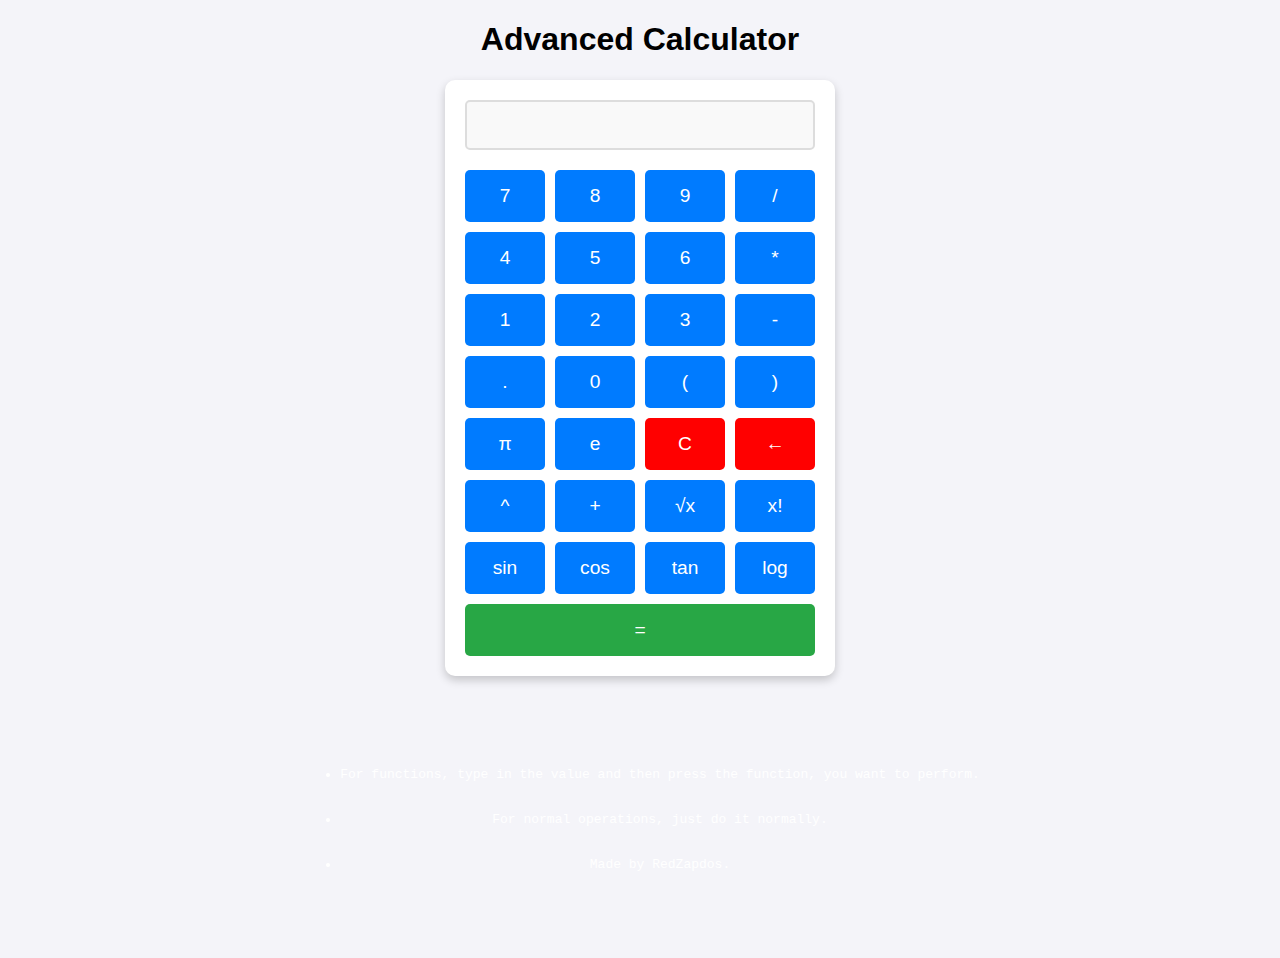
<file: AdvancedCalculator/index.html>
<!DOCTYPE html>
<html lang="en">
<head>
    <meta charset="UTF-8">
    <meta name="viewport" content="width=device-width, initial-scale=1.0">
    <title>Advanced Calculator</title>
    <link rel="stylesheet" href="styles.css">
</head>
<body>
    <header>
        <h1>Advanced Calculator</h1>
    </header>
    <div class="calculator">
        <input type="text" id="display" class="display" disabled>
        <div class="buttons">
            <button onclick="append('7')">7</button>
            <button onclick="append('8')">8</button>
            <button onclick="append('9')">9</button>
            <button onclick="operate('/')">/</button>
            <button onclick="append('4')">4</button>
            <button onclick="append('5')">5</button>
            <button onclick="append('6')">6</button>
            <button onclick="operate('*')">*</button>
            <button onclick="append('1')">1</button>
            <button onclick="append('2')">2</button>
            <button onclick="append('3')">3</button>
            <button onclick="operate('-')">-</button>
            <button onclick="append('.')">.</button>
            <button onclick="append('0')">0</button>
            <button onclick="append('(')">(</button>
            <button onclick="append(')')">)</button>
            <button onclick="constant('Math.PI')">π</button>
            <button onclick="constant('Math.E')">e</button>
            <button class= "backClear" onclick="clearDisplay()">C</button>
            <button class="backClear" onclick="deleteLast()">←</button>
            <button onclick="operate('^')">^</button>
            <button onclick="operate('+')">+</button>
            <button onclick="operate('root')">√x</button>
            <button onclick="operate('factorial')">x!</button>
            <button onclick="operate('sin')">sin</button>
            <button onclick="operate('cos')">cos</button>
            <button onclick="operate('tan')">tan</button>
            <button onclick="operate('log')">log</button>
            <button class="equals" onclick="calculate()">=</button>
        </div>
    </div>
    <footer class="footNote">
        <pre>
            <ul>
                <li>For functions, type in the value and then press the function, you want to perform.</li>
                <li>For normal operations, just do it normally.</li>
                <li>Made by RedZapdos.</li>
            </ul>
        </pre>
    </footer>
    <script src="advancedCalculator.js"></script>
</body>
</html>
</file>
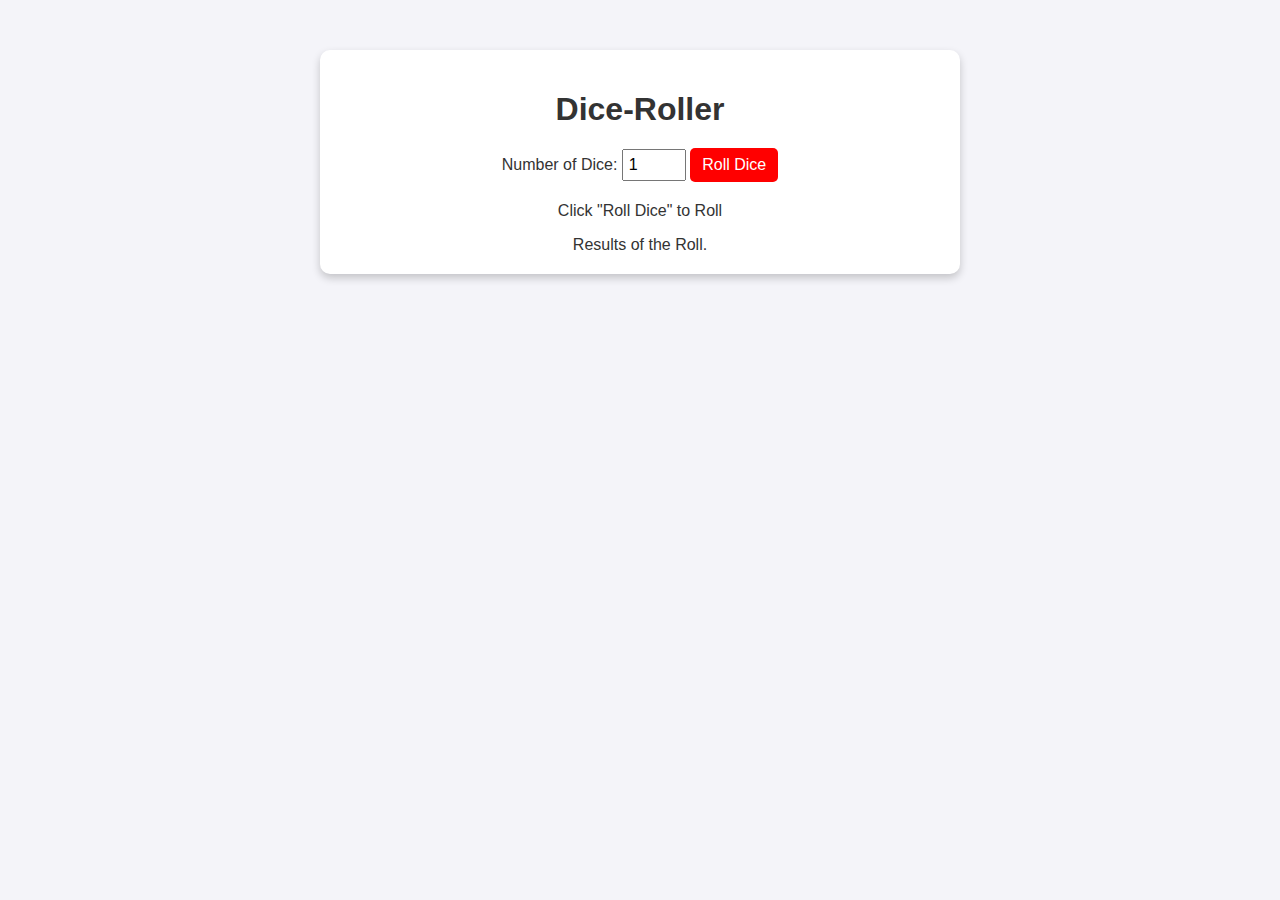
<file: DiceRoller/index.html>
<!DOCTYPE html>
<html lang="en">
<head>
    <meta charset="UTF-8">
    <meta name="viewport" content="width=device-width, initial-scale=1.0">
    <title>Dice-Roller</title>
    <link rel="stylesheet" href="style.css">
</head>
<body>
    <div class="container">
        <h1>Dice-Roller</h1>
        <div class="controls">
            <label for="dice-number">Number of Dice:</label>
            <input type="number" id="dice-number" min="1" max="1000" value="1">
            <button id="roll-btn">Roll Dice</button>
        </div>
        <div id="dice-display">
            <p>Click "Roll Dice" to Roll</p>
            <div id="dice">Results of the Roll.</div>
        </div>
    </div>
    <script src="diceRoller.js"></script>
</body>
</html>
</file>
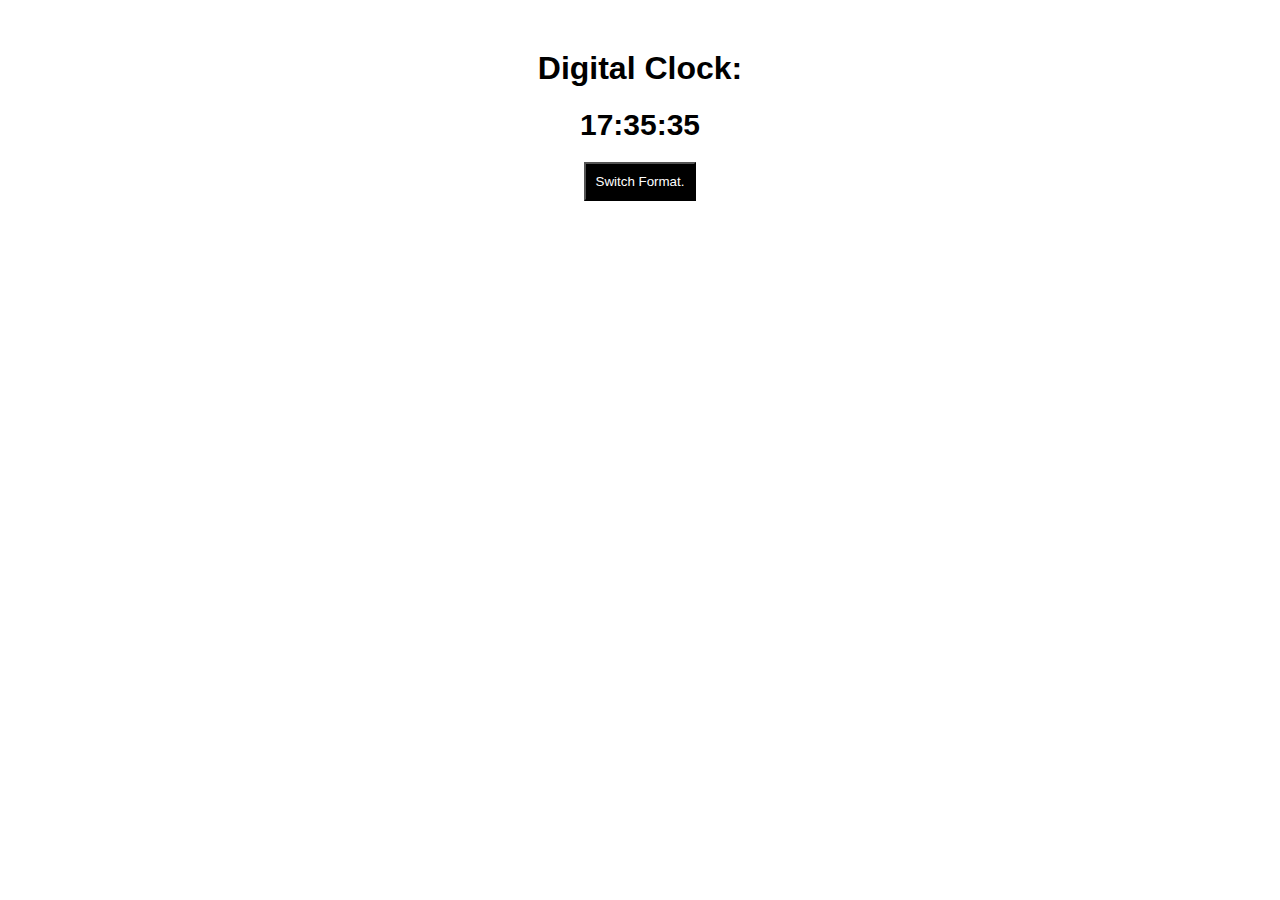
<file: DigitalClock/index.html>
<!DOCTYPE html>
<html lang = "en">

<head>
    <meta charset = "UTF-8">
    <meta name = "viewport" content = "width = device-width, initial-scale = 1.0">
    <title>Digital Clock.</title>
    <link rel = "stylesheet" href = "style.css">
</head>

<body>
    <h1>Digital Clock:</h1>
    <div id = "clock"></div>
    <button onclick = "changeFormat()">Switch Format.</button>
    <script src = "script.js"></script>
</body>
</html>
</file>
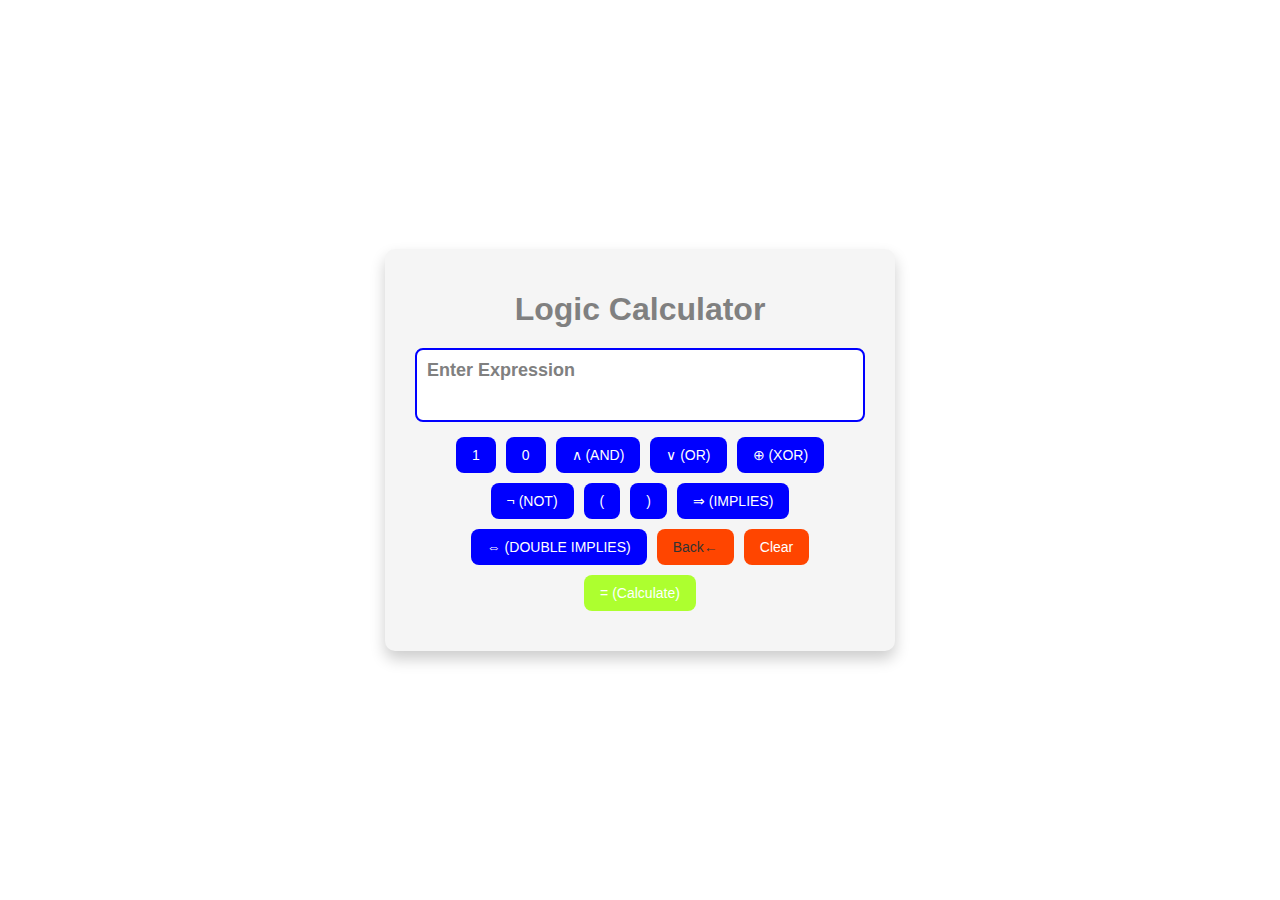
<file: DiscreteMathCalculator/index.html>
<!DOCTYPE html>
<html lang="en">
<head>
    <meta charset="UTF-8">
    <meta name="viewport" content="width=device-width, initial-scale=1.0">
    <title>Logic Calculator</title>
    <link rel="stylesheet" href="style.css">
</head>
<body>
    <div class="container">
        <h1>Logic Calculator</h1>
        <div class="inputSection">
            <div id="display" class="display">Enter Expression</div>
            <div class="buttons">
                <button onclick="appendToExpression('1')">1</button>
                <button onclick="appendToExpression('0')">0</button>
                <button onclick="appendToExpression('∧')">∧ (AND)</button>
                <button onclick="appendToExpression('∨')">∨ (OR)</button>
                <button onclick="appendToExpression('⊕')">⊕ (XOR)</button>
                <button onclick="appendToExpression('¬')">¬ (NOT)</button>
                <button onclick="appendToExpression('(')">(</button>
                <button onclick="appendToExpression(')')">)</button>
                <button onclick="appendToExpression('=>')">⇒ (IMPLIES)</button>
                <button onclick="appendToExpression('<=>')">⇔ (DOUBLE IMPLIES)</button>
                <button onclick="removeLastCharacter()" class="back">Back←</button>
                <button onclick="clearExpression()" class="clear">Clear</button>
                <button onclick="calculateExpression()" class="calculate">= (Calculate)</button>
            </div>
        </div>
        <div id="result" class="result"></div>
    </div>

    <script src="script.js"></script>
</body>
</html>
</file>
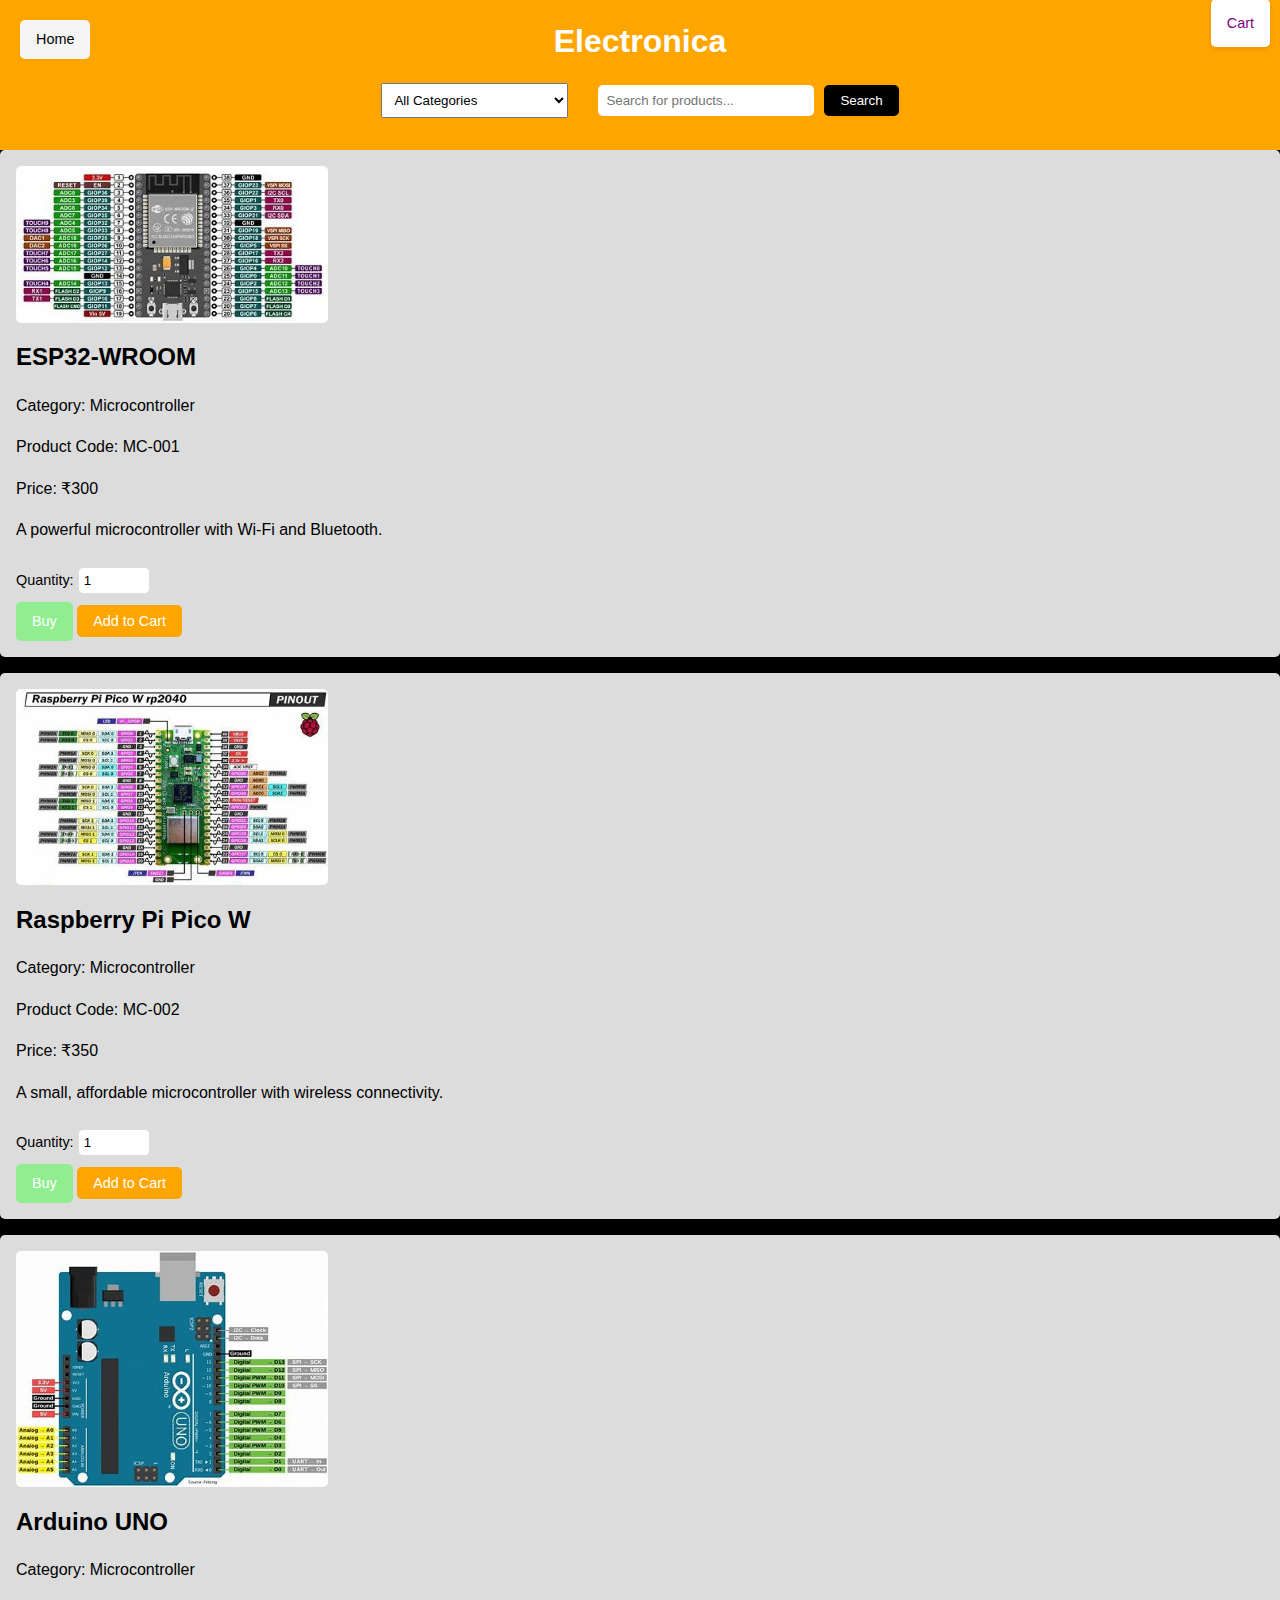
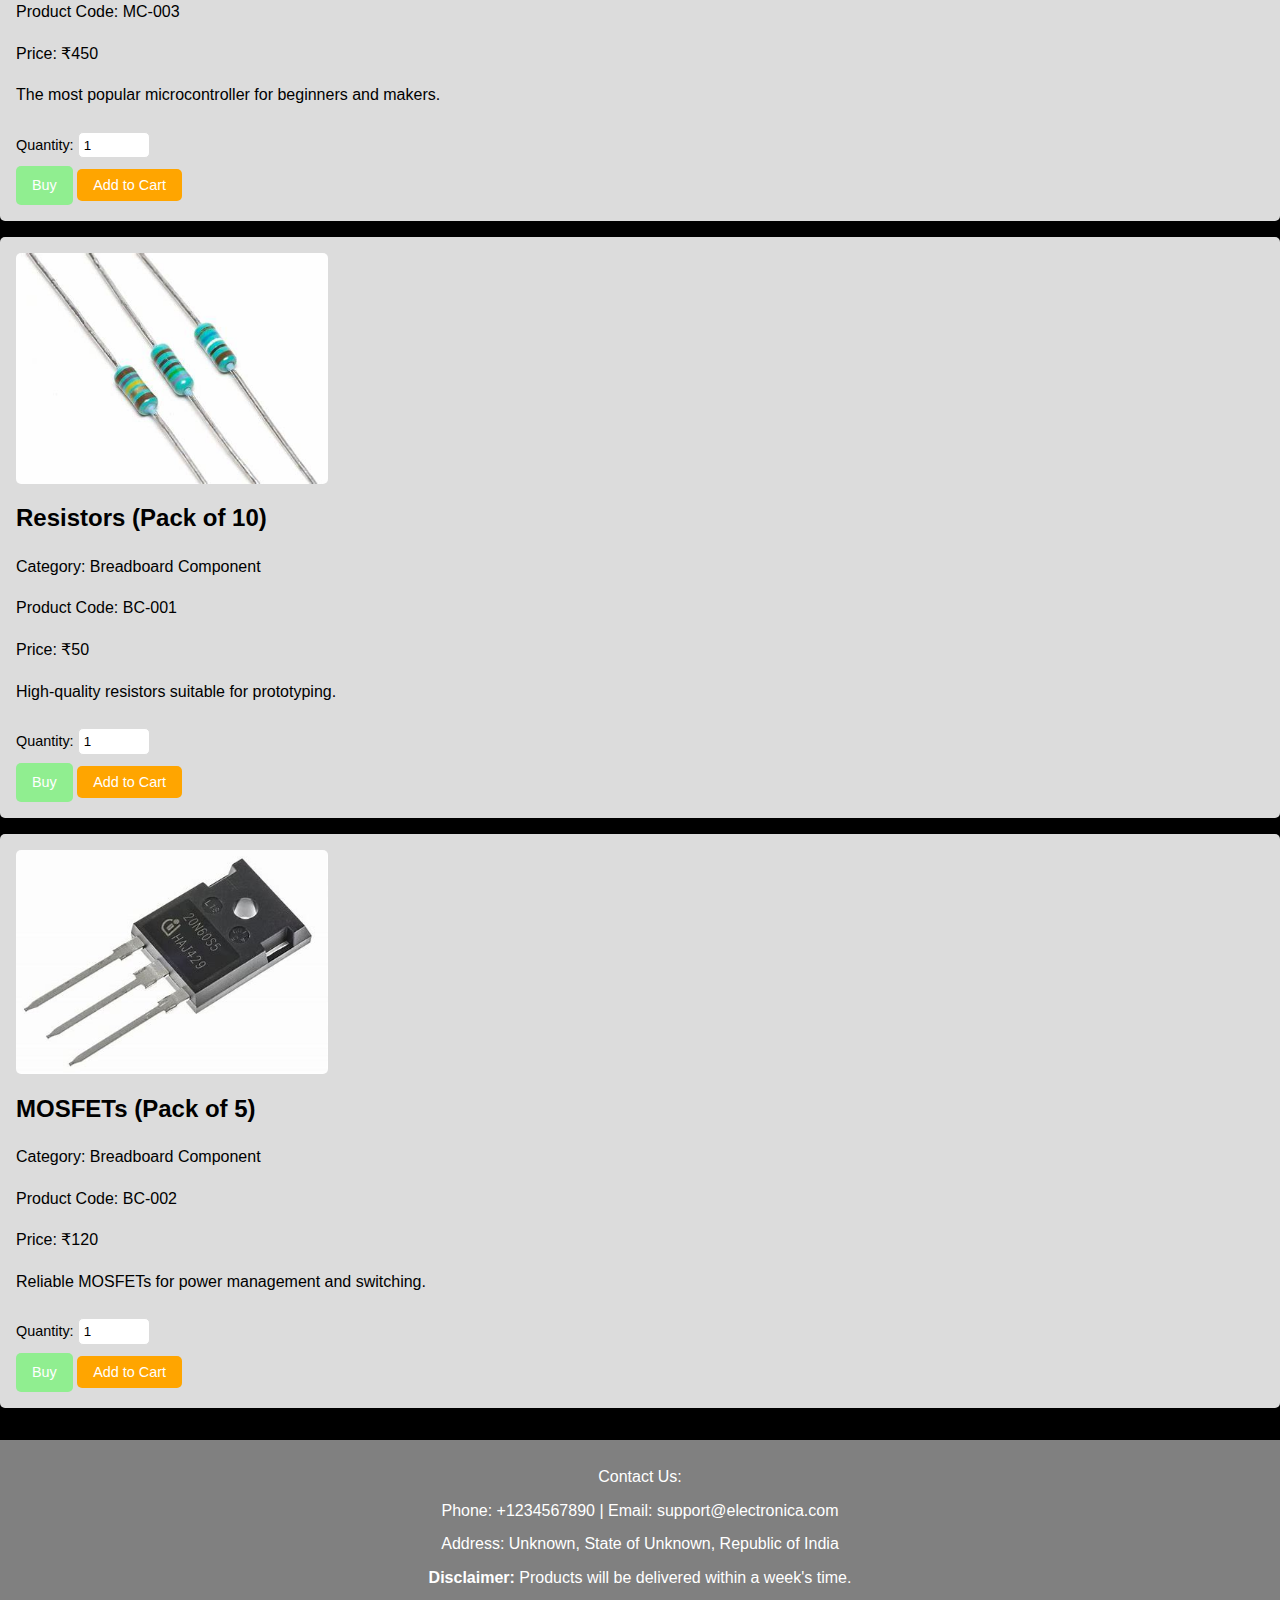
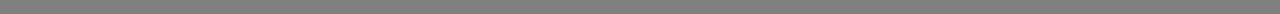
<file: Electronica/index.html>
<!DOCTYPE html>
<html lang="en">
<head>
  <meta charset="UTF-8">
  <meta name="viewport" content="width=device-width, initial-scale=1.0">
  <title>Electronica</title>
  <link rel="stylesheet" href="styles.css">
</head>

<body>
  <header>
    <div class="headerLeft">
      <a href="index.html" class="home">Home</a>
    </div>

    <h1>Electronica</h1>

    <div class="headerRight">
      <a href="cart.html" class="cart">Cart</a>
    </div>

    <div class="searchContainer">
      <select class="categoryDropdown">
        <option value="all">All Categories</option>
        <option value="microcontrollers">Microcontrollers</option>
        <option value="breadboardComponents">Breadboard Components</option>
      </select>
      <input type="text" placeholder="Search for products..." class="searchBar">
      <button class="search">Search</button>
    </div>
  </header>

  <main>
    <section class="productList">
      <div class="productCards">
        <img src="images/esp32.jpg" alt="ESP32-WROOM">
        <h2>ESP32-WROOM</h2>
        <p>Category: Microcontroller</p>
        <p>Product Code: MC-001</p>
        <p>Price: ₹300</p>
        <p>A powerful microcontroller with Wi-Fi and Bluetooth.</p>
        <label for="quantityESP32">Quantity:</label>
        <input type="number" id="quantityESP32" name="quantity" min="1" value="1">
        <div class="productButtons">
          <a href="checkout.html" class="buy">Buy</a>
          <button class="AddToCart">Add to Cart</button>
        </div>
      </div>

      <div class="productCards">
        <img src="images/raspberryPico.jpg" alt="Raspberry Pi Pico W">
        <h2>Raspberry Pi Pico W</h2>
        <p>Category: Microcontroller</p>
        <p>Product Code: MC-002</p>
        <p>Price: ₹350</p>
        <p>A small, affordable microcontroller with wireless connectivity.</p>
        <label for="quantityRaspberryPico">Quantity:</label>
        <input type="number" id="quantityRaspberryPico" name="quantity" min="1" value="1">
        <div class="product-buttons">
          <a href="checkout.html" class="buy">Buy</a>
          <button class="AddToCart">Add to Cart</button>
        </div>
      </div>

      <div class="productCards">
        <img src="images/arduinoUNO.jpg" alt="Arduino UNO">
        <h2>Arduino UNO</h2>
        <p>Category: Microcontroller</p>
        <p>Product Code: MC-003</p>
        <p>Price: ₹450</p>
        <p>The most popular microcontroller for beginners and makers.</p>
        <label for="quantityArdunioUNO">Quantity:</label>
        <input type="number" id="quantityArdunioUNO" name="quantity" min="1" value="1">
        <div class="productButtons">
          <a href="checkout.html" class="buy">Buy</a>
          <button class="AddToCart">Add to Cart</button>
        </div>
      </div>

      <div class="productCards">
        <img src="images/resistors.jpg" alt="Resistors (Pack of 10)">
        <h2>Resistors (Pack of 10)</h2>
        <p>Category: Breadboard Component</p>
        <p>Product Code: BC-001</p>
        <p>Price: ₹50</p>
        <p>High-quality resistors suitable for prototyping.</p>
        <label for="quantityResistors">Quantity:</label>
        <input type="number" id="quantityResistors" name="quantity" min="1" value="1">
        <div class="productButtons">
          <a href="checkout.html" class="buy">Buy</a>
          <button class="AddToCart">Add to Cart</button>
        </div>
      </div>

      <div class="productCards">
        <img src="images/mosfet.jpg" alt="MOSFETs (Pack of 5)">
        <h2>MOSFETs (Pack of 5)</h2>
        <p>Category: Breadboard Component</p>
        <p>Product Code: BC-002</p>
        <p>Price: ₹120</p>
        <p>Reliable MOSFETs for power management and switching.</p>
        <label for="quantity-mosfet">Quantity:</label>
        <input type="number" id="quantityMosfet" name="quantity" min="1" value="1">
        <div class="product-buttons">
          <a href="checkout.html" class="buy">Buy</a>
          <button class="AddToCart">Add to Cart</button>
        </div>
      </div>
    </section>
  </main>

  <footer>
    <p>Contact Us:</p>
    <p>Phone: +1234567890 | Email: support@electronica.com</p>
    <p>Address: Unknown, State of Unknown, Republic of India</p>
    <p><strong>Disclaimer:</strong> Products will be delivered within a week's time.</p>
  </footer>
</body>
</html>
</file>
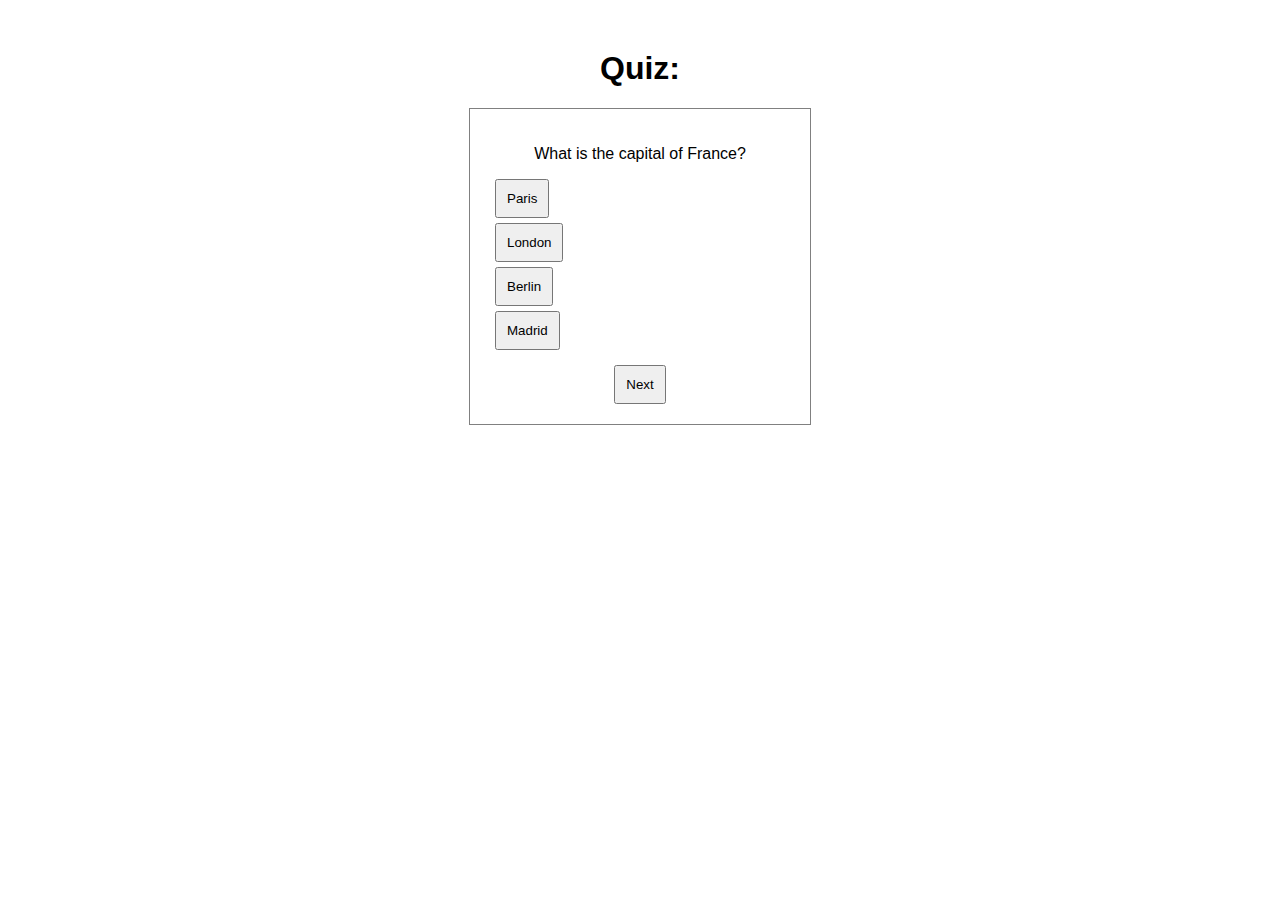
<file: QuizWebsite/index.html>
<!DOCTYPE html>
<html lang = "en">

<head>
    <meta charset = "UTF-8">
    <meta name = "viewport" content = "width = device-width, initial-scale = 1.0">
    <title>Quiz Website.</title>
    <link rel = "stylesheet" href = "style.css">
</head>

<body>
    <h1>Quiz:</h1>
    <div id = "quiz">
        <p id = "question"></p>
        <div id = "options"></div>
        <button onclick = "nextQuestion()">Next</button>
    </div>

    <p id = "result"></p>
    <script src = "script.js"></script>
</body>
</html>
</file>
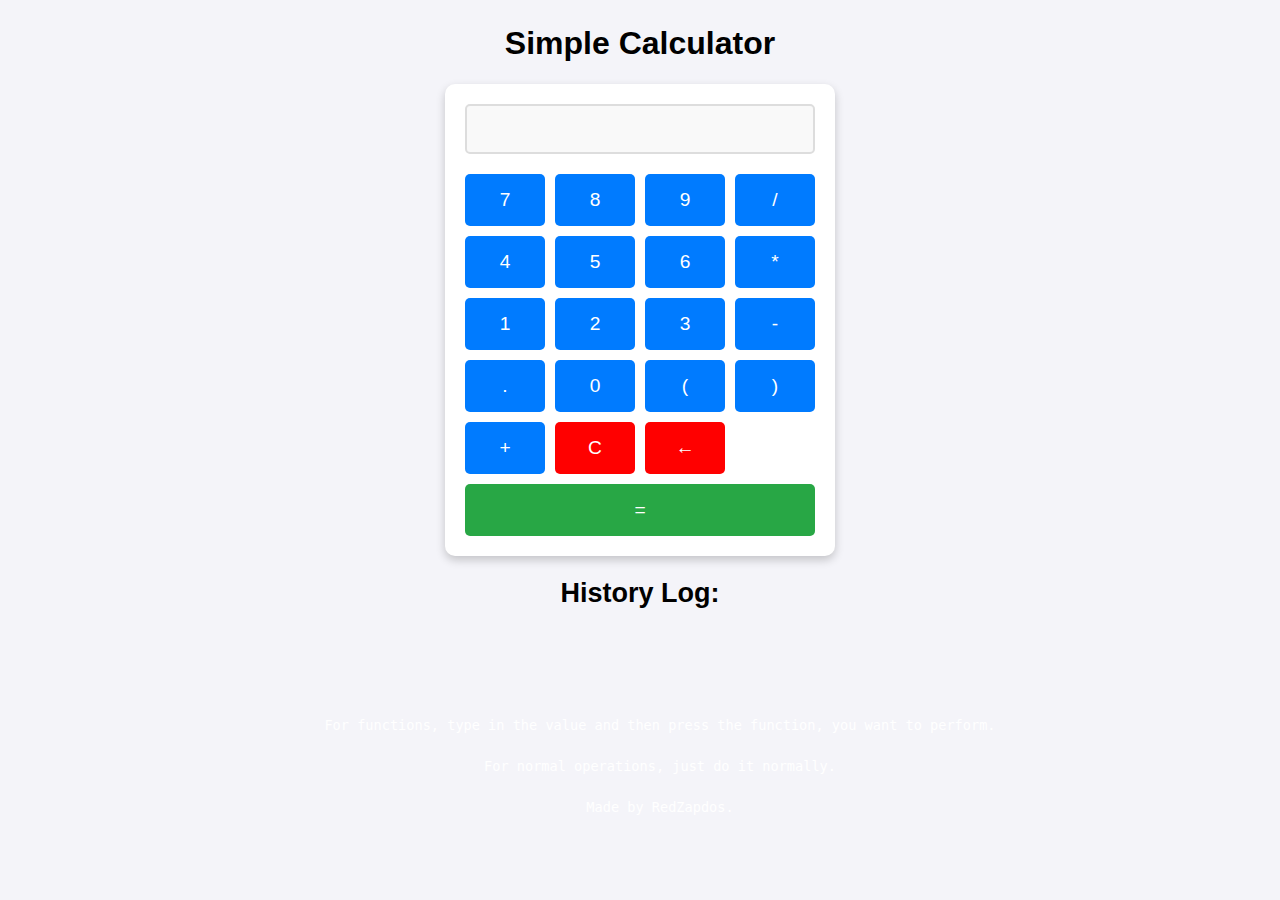
<file: SimpleCalculator/index.html>
<!DOCTYPE html>
<html lang="en">
<head>
    <meta charset="UTF-8">
    <meta name="viewport" content="width=device-width, initial-scale=1.0">
    <title>Simple Calculator</title>
    <link rel="stylesheet" href="style.css">
</head>
<body>
    <header>
        <h1>Simple Calculator</h1>
    </header>
    <div class="calculator">
        <input type="text" id="display" class="display" disabled>
        <div class="buttons">
            <button onclick="append('7')">7</button>
            <button onclick="append('8')">8</button>
            <button onclick="append('9')">9</button>
            <button onclick="operate('/')">/</button>
            <button onclick="append('4')">4</button>
            <button onclick="append('5')">5</button>
            <button onclick="append('6')">6</button>
            <button onclick="operate('*')">*</button>
            <button onclick="append('1')">1</button>
            <button onclick="append('2')">2</button>
            <button onclick="append('3')">3</button>
            <button onclick="operate('-')">-</button>
            <button onclick="append('.')">.</button>
            <button onclick="append('0')">0</button>
            <button onclick="append('(')">(</button>
            <button onclick="append(')')">)</button>
            <button onclick="operate('+')">+</button>
            <button class= "backClear" onclick="clearDisplay()">C</button>
            <button class="backClear" onclick="deleteLast()">←</button>
            <button class="equals" onclick="calculate()">=</button>
        </div>
    
</div>
<div class="history">
    <h2>History Log:</h2>
</div>
    <footer class="footNote">
        <pre>
            <ul>
                <li>For functions, type in the value and then press the function, you want to perform.</li>
                <li>For normal operations, just do it normally.</li>
                <li>Made by RedZapdos.</li>
            </ul>
        </pre>
    </footer>
    <script src="script.js"></script>
</body>
</html>
</file>
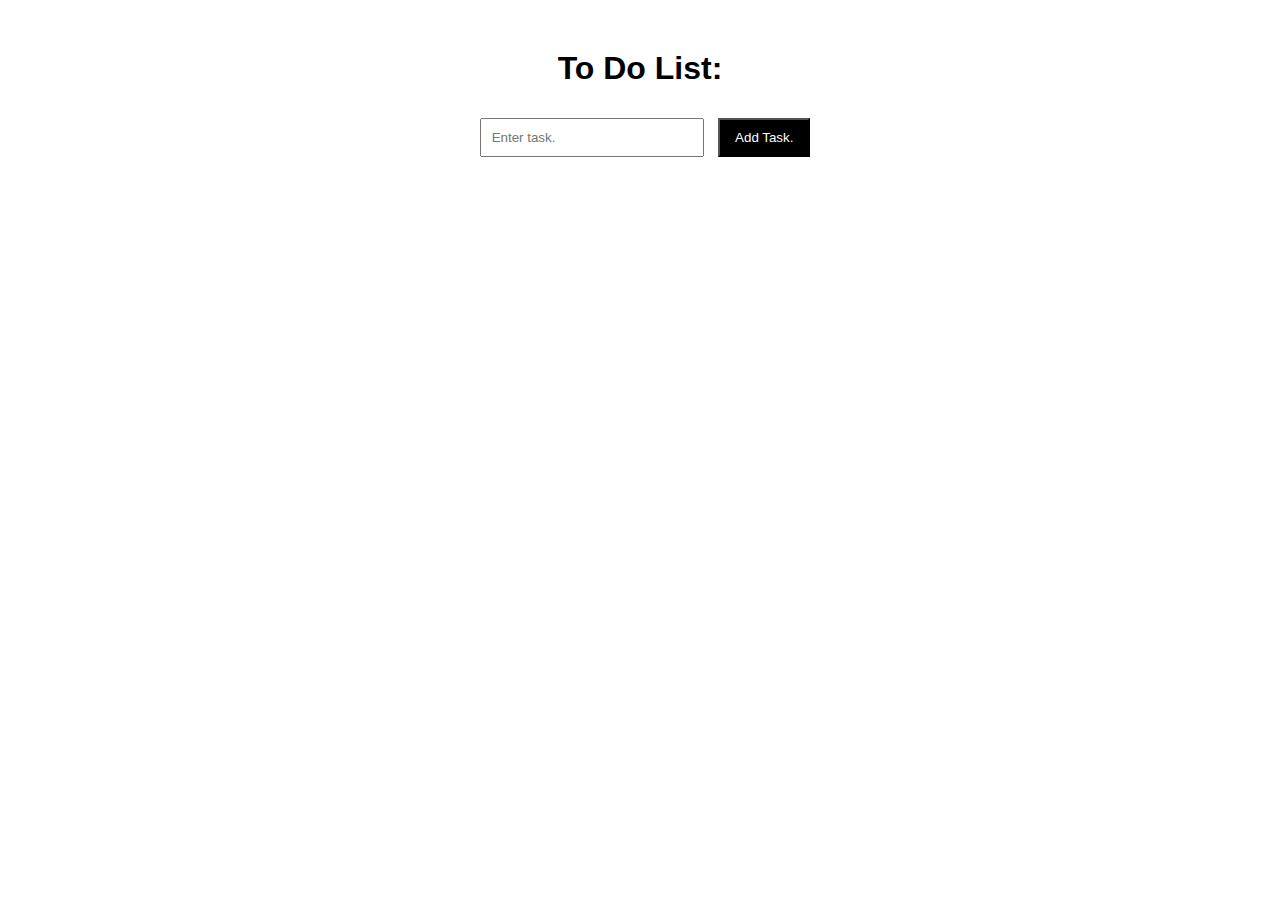
<file: ToDo/index.html>
<!DOCTYPE html>
<html lang = "en">

<head>
    <meta charset = "UTF-8">
    <meta name="viewport" content="width = device-width, initial-scale = 1.0">
    <title>ToDoList:</title>
    <link rel = "stylesheet" href = "styles.css">
</head>

<body>
    <h1>To Do List:</h1>
    <input type = "text" id = "taskInput" placeholder = "Enter task." required>
    <button onclick = "addTask()">Add Task.</button>
    <ul id = "taskList"></ul>
    <script src = "script.js"></script>
</body>
</html>
</file>
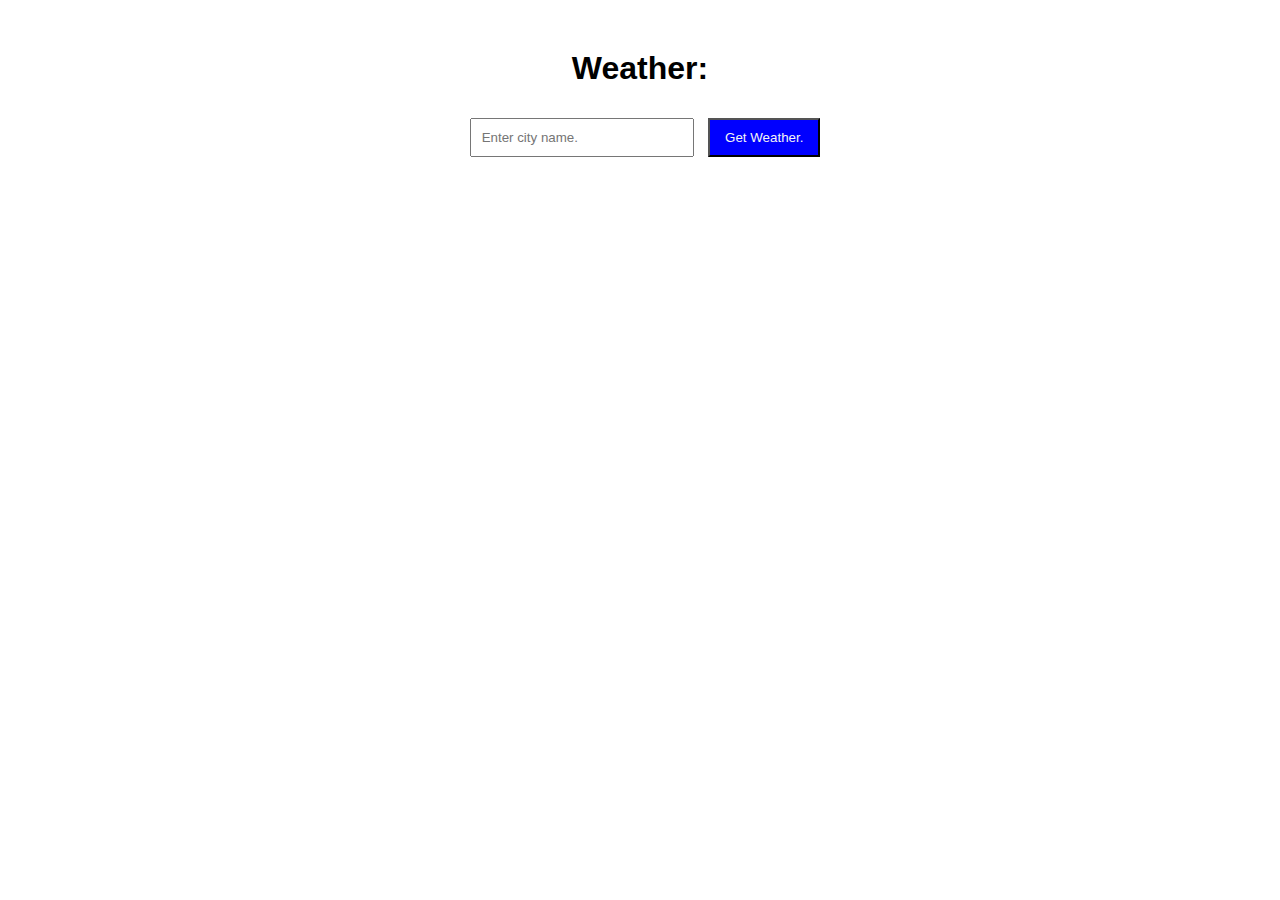
<file: WeatherWebsite/index.html>
<!DOCTYPE html>
<html lang = "en">
    
<head>
    <meta charset = "UTF-8">
    <meta name = "viewport" content = "width = device-width, initial-scale = 1.0">
    <title>Weather Website.</title>
    <link rel = "stylesheet" href = "style.css">
</head>

<body>
    <h1>Weather:</h1>
    <input type = "text" id = "cityInput" placeholder = "Enter city name.">
    <button onclick = "getWeather()">Get Weather.</button>
    <div id = "weather"></div>
    <script src = "script.js"></script>
</body>
</html>
</file>
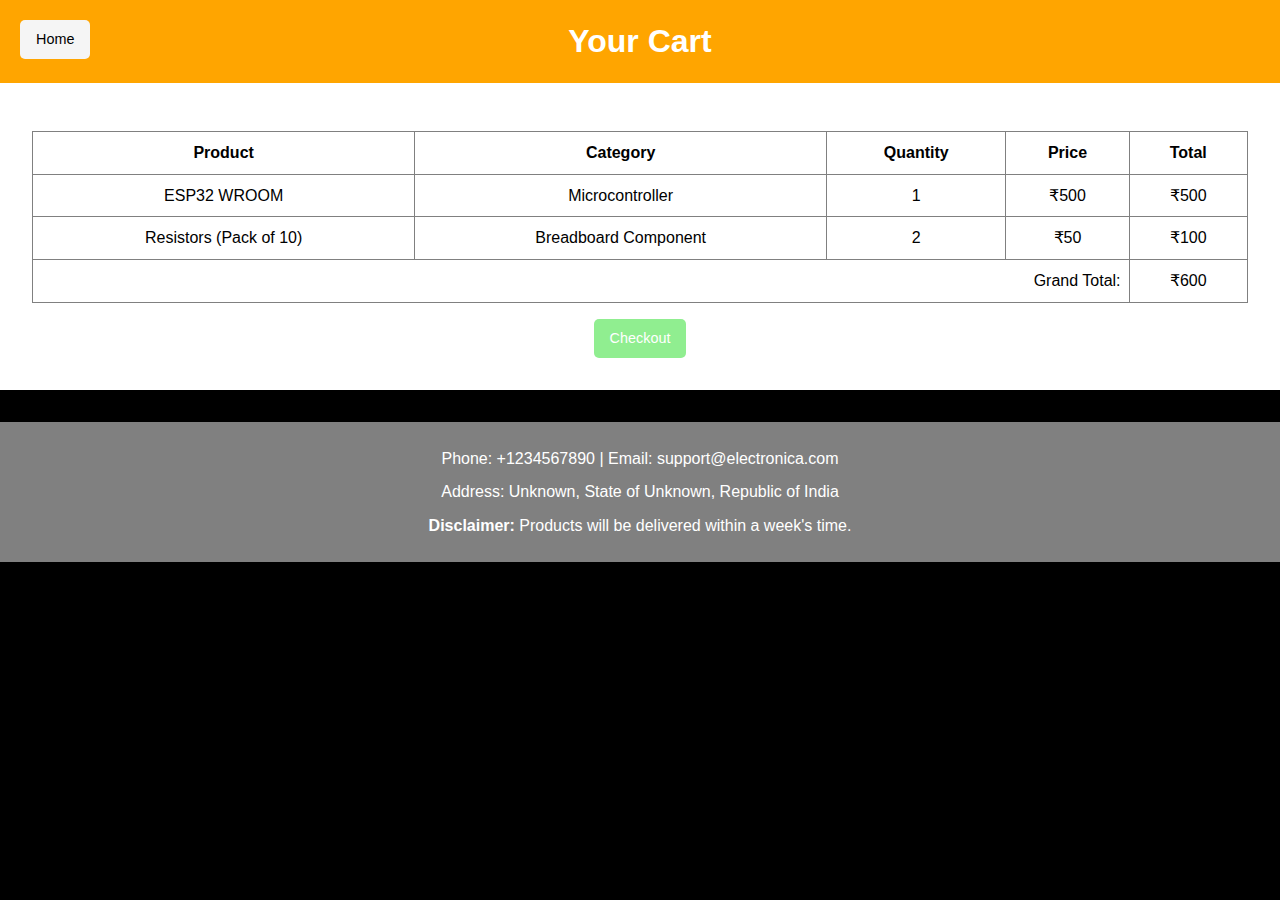
<file: Electronica/cart.html>
<!DOCTYPE html>
<html lang="en">
<head>
  <meta charset="UTF-8">
  <meta name="viewport" content="width=device-width, initial-scale=1.0">
  <title>Cart: Electronica</title>
  <link rel="stylesheet" href="styles.css">
</head>
<body>
  <header>
    <div class="headerLeft">
      <a href="index.html" class="home">Home</a>
    </div>
    <h1>Your Cart</h1>
  </header>

  <div class="cartContainer">
    <table>
      <thead>
        <tr>
          <th>Product</th>
          <th>Category</th>
          <th>Quantity</th>
          <th>Price</th>
          <th>Total</th>
        </tr>
      </thead>

      <tbody>
        <tr>
          <td>ESP32 WROOM</td>
          <td>Microcontroller</td>
          <td>1</td>
          <td>₹500</td>
          <td>₹500</td>
        </tr>
        
        <tr>
          <td>Resistors (Pack of 10)</td>
          <td>Breadboard Component</td>
          <td>2</td>
          <td>₹50</td>
          <td>₹100</td>
        </tr>
      </tbody>

      <tfoot>
        <tr>
          <td colspan="4" style="text-align: right;">Grand Total:</td>
          <td>₹600</td>
        </tr>
      </tfoot>
    </table>

    <div class="checkout-buttons">
      <a href="checkout.html" class="buy">Checkout</a>
    </div>
  </div>

  <footer>
    <p>Phone: +1234567890 | Email: support@electronica.com</p>
    <p>Address: Unknown, State of Unknown, Republic of India</p>
    <p><strong>Disclaimer:</strong> Products will be delivered within a week's time.</p>
  </footer>
  
</body>
</html>
</file>
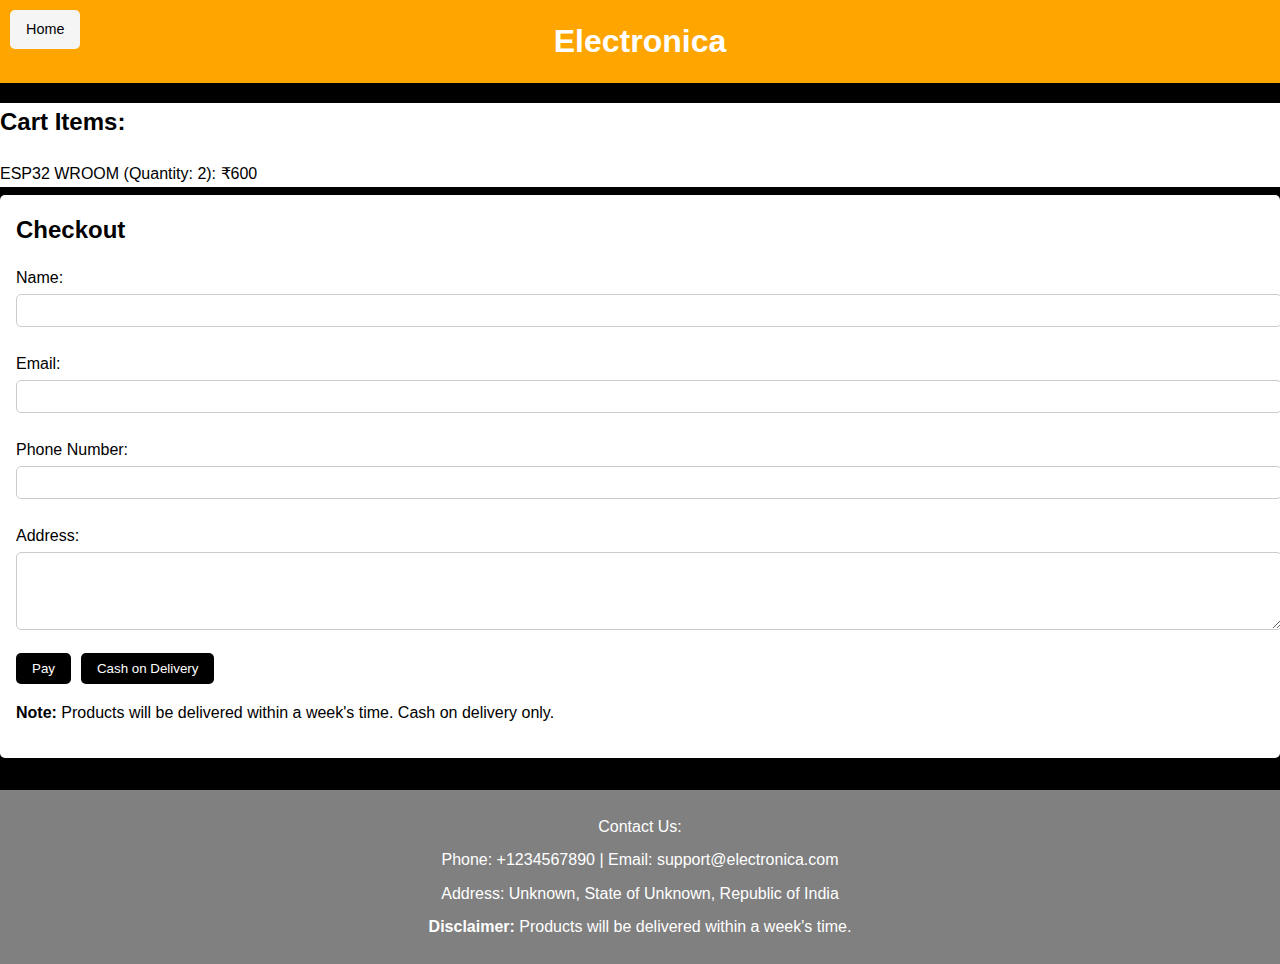
<file: Electronica/checkout.html>
<!DOCTYPE html>
<html lang="en">
<head>
  <meta charset="UTF-8">
  <meta name="viewport" content="width=device-width, initial-scale=1.0">
  <title>Checkout: Electronica</title>
  <link rel="stylesheet" href="styles.css">
</head>

<body>
  <header>
    <h1>Electronica</h1>
    <a href="index.html" class="home">Home</a>
  </header>

  <main>
    <section class="cartList">
      <h2>Cart Items:</h2>
      <ul class="cartItems">
        <li>ESP32 WROOM (Quantity: 2): ₹600</li> 
      </ul>
    </section>

    <form class="buyForm">
      <h2>Checkout</h2>
      <label for="name">Name:</label>
      <input type="text" id="name" name="name" required>
      <label for="email">Email:</label>
      <input type="email" id="email" name="email" required>
      <label for="phone">Phone Number:</label>
      <input type="tel" id="phone" name="phone" required>
      <label for="address">Address:</label>
      <textarea id="address" name="address" rows="4" required></textarea>
      <div class="paymentOptions">
        <button type="submit" class="pay">Pay</button>
        <button type="button" class="cod">Cash on Delivery</button>
      </div>

      <p><strong>Note:</strong> Products will be delivered within a week's time. Cash on delivery only.</p>
      
    </form>
  </main>

  <footer>
    <p>Contact Us:</p>
    <p>Phone: +1234567890 | Email: support@electronica.com</p>
    <p>Address: Unknown, State of Unknown, Republic of India</p>
    <p><strong>Disclaimer:</strong> Products will be delivered within a week's time.</p>
  </footer>

</body>
</html>
</file>
<file: AdvancedCalculator/styles.css>
body{
    font-family: Arial, sans-serif;
    display: flex;
    flex-direction: column;
    justify-content: center;
    align-items: center;
    min-height: 100vh;
    margin: 0;
    background-color: #f4f4f9;
}

.calculator{
    width: 350px;
    background: #fff;
    border-radius: 10px;
    box-shadow: 0 4px 10px rgba(0, 0, 0, 0.2);
    padding: 20px;
    display: flex;
    flex-direction: column;
    gap: 20px;
}

.display{
    width: 100%;
    height: 50px;
    font-size: 1.5rem;
    text-align: right;
    padding: 10px;
    border: 2px solid #ddd;
    border-radius: 5px;
    background: #f9f9f9;
    box-sizing: border-box;
}

.buttons{
    display: grid;
    grid-template-columns: repeat(4, 1fr);
    gap: 10px;
}

button{
    font-size: 1.2rem;
    padding: 15px;
    border: none;
    border-radius: 5px;
    background: #007bff;
    color: white;
    cursor: pointer;
    transition: background 0.2s;
}

button:hover{
    background: #0056b3;
}

button:active{
    transform: scale(0.95);
}

.equals{
    grid-column: span 4;
    background: #28a745;
}

.equals:hover{
    background: #218838;
}

.backClear{
    font-size: 1.2rem;
    padding: 15px;
    border: none;
    border-radius: 5px;
    background: #ff0000;
    color: white;
    cursor: pointer;
    transition: background 0.2s;
}

.backClear:hover{
    background: #b30000;
}

footer{
    margin-top: 20px;
    text-align: center;
    color: #ffffff;
}

footer p{
    font-size: 2rem;
    line-height: 1;
}
</file>
<file: DiceRoller/style.css>
body{
    font-family: Arial, sans-serif;
    background-color: #f4f4f9;
    color: #333;
    text-align: center;
    margin: 0;
    padding: 0;
}

.container{
    max-width: 600px;
    margin: 50px auto;
    padding: 20px;
    background: #ffffff;
    box-shadow: 0 4px 8px rgba(0, 0, 0, 0.2);
    border-radius: 10px;
}

h1{
    font-size: 2rem;
    margin-bottom: 20px;
}

.controls{
    margin-bottom: 20px;
}

#dice-number{
    padding: 5px;
    font-size: 1rem;
    width: 50px;
}

button{
    padding: 8px 12px;
    font-size: 1rem;
    background-color: #ff0000;
    color: #fff;
    border: none;
    border-radius: 5px;
    cursor: pointer;
}

button:hover{
    background-color: #b10404;
}

#dice-display{
    margin-top: 20px;
}

.dice{
    display: inline-block;
    font-size: 2rem;
    margin: 10px;
    padding: 15px;
    background: #007bff;
    color: #fff;
    border-radius: 10px;
    width: 60px;
    height: 60px;
    display: flex;
    justify-content: center;
    align-items: center;
}
</file>
<file: DigitalClock/style.css>
body{
    font-family: Arial, sans-serif;
    text-align: center;
    margin: 50px;
}

#clock{
    font-size: 30px;
    margin: 20px;
    font-weight: bold;
}

button{
    padding: 10px;
    cursor: pointer;
    color: white;
    background-color: black;
}

button:hover{
    background-color: gray;
}
</file>
<file: DiscreteMathCalculator/style.css>
body{
    font-family: Arial, sans-serif;
    background-color: white;
    margin: 0;
    padding: 0;
    display: flex;
    justify-content: center;
    align-items: center;
    height: 100vh;
}

.container{
    background: whitesmoke;
    border-radius: 10px;
    box-shadow: 0 8px 15px rgba(0, 0, 0, 0.2);
    padding: 20px 30px;
    text-align: center;
    width: 450px;
}

h1{
    color: grey;
    margin-bottom: 20px;
}

.inputSection{
    margin: 20px 0;
}

.display{
    border: 2px solid blue;
    padding: 10px;
    font-size: 18px;
    margin-bottom: 15px;
    border-radius: 8px;
    background-color: white;
    text-align: left;
    min-height: 50px;
    color: grey;
    font-weight: bold;
}

.buttons{
    display: flex;
    flex-wrap: wrap;
    gap: 10px;
    justify-content: center;
}

button{
    padding: 10px 16px;
    font-size: 14px;
    color: white;
    background-color: blue;
    border: none;
    border-radius: 8px;
    cursor: pointer;
    transition: background-color 0.3s ease;
}

button:hover{
    background-color: skyblue;
}

button.clear{
    background-color: orangered;
}

button.clear:hover{
    background-color: red;
}

button.calculate{
    background-color: greenyellow;
}

button.calculate:hover{
    background-color: green;
}

button.back{
    background-color: orangered;
    color: #333;
}

button.back:hover{
    background-color: red;
}

.result{
    margin-top: 20px;
    font-size: 20px;
    font-weight: bold;
    color: blue;
}
</file>
<file: Electronica/styles.css>
body{
  font-family: Arial, sans-serif;
  margin: 0;
  padding: 0;
  background-color: black;
  }
  
header{
  background-color: gray;
  color: white;
  padding: 1rem;
  text-align: center;
  position: relative;
}
    
header .home{
  position: absolute;
  top: 10px;
  left: 10px;
  padding: 0.5rem 1rem;
  background-color: whitesmoke;
  color: black;
  text-decoration: none;
  border-radius: 5px;
  font-size: 0.9rem;
}

header .home:hover {
  background-color: grey;
}

.searchContainer{
  margin-top: 10px;
  display: flex;
  justify-content: center;
  gap: 10px;
}

.searchBar{
  padding: 0.5rem;
  width: 70%;
  max-width: 400px;
  border: none;
  border-radius: 5px;
}

.search{
  padding: 0.5rem 1rem;
  background-color: #555;
  color: white;
  border: none;
  border-radius: 5px;
  cursor: pointer;
}

.search:hover{
  background-color: #777;
}

.productList{
  display: flex;
  flex-direction: column;
  gap: 1rem;
}

.productCards{
  background-color: gainsboro;
  padding: 1rem;
  border-radius: 5px;
  box-shadow: 0 2px 5px rgba(0, 0, 0, 0.1);
}

.productCards h2{
  margin: 0 0 0.5rem;
}

.productCards label{
  display: inline-block;
  margin-top: 0.5rem;
  font-size: 0.9rem;
}

.productCards input[type="number"]{
  width: 60px;
  padding: 0.3rem;
  margin: 0.5rem 0;
  border: 1px solid gainsboro;
  border-radius: 5px;
}

.productCards img{
    width: 25%;
    height: auto;
    border-radius: 5px;
    margin-bottom: 0.5rem;
  }

.buy{
  display: inline-block;
  padding: 0.5rem 1rem;
  background-color: black;
  color: white;
  text-decoration: none;
  border-radius: 5px;
}

.buy:hover{
  background-color: grey;
}

.headerLeft{
  position: absolute;
  left: 10px;
  top: 10px;
}

.headerRight{
  position: absolute;
  right: 10px;
  top: 10px;
}

.cart,
.home{
  padding: 0.5rem 1rem;
  font-size: 0.9rem;
  color: white;
  background-color: purple;
  border: none;
  border-radius: 5px;
  cursor: pointer;
  text-decoration: none;
}

.cart:hover,
.home:hover{
  background-color: violet;
}

body{
  font-family: Arial, sans-serif;
  margin: 0;
  padding: 0;
  line-height: 1.6;
}

header{
  text-align: center;
  padding: 1rem;
  background-color: orange;
  color: white;
  position: relative;
}

h1{
  margin: 0;
}

.headerLeft{
  position: absolute;
  left: 10px;
  top: 10px;
}

.headerRight{
  position: absolute;
  right: 10px;
  top: 10px;
}

.cart,
.home,
.buy{
  padding: 0.5rem 1rem;
  font-size: 0.9rem;
  color: white;
  background-color: purple;
  border: none;
  border-radius: 5px;
  cursor: pointer;
  text-decoration: none;
}

.cart:hover,
.home:hover,
.buy:hover{
  background-color: violet;
}

.cartContainer{
  color: black;
  background-color: white;
  padding: 2rem;
  text-align: center;
}

.checkoutButtons{
  margin-top: 1rem;
}

.searchContainer{
  display: flex;
  align-items: center;
  justify-content: center;
  margin: 1rem 0;
}

.searchBar{
  width: 200px;
  padding: 0.5rem;
  margin-left: 10px;
}

.categoryDropdown{
  padding: 0.5rem;
  margin-right: 10px;
}

.search{
  padding: 0.5rem 1rem;
  background-color: black;
  color: white;
  border: none;
  border-radius: 5px;
  cursor: pointer;
}

.search:hover{
  background-color: grey;
}

.product{
  margin-top: 10px;
  display: flex;
  gap: 10px;
}

.buy,
.AddToCart{
  padding: 0.5rem 1rem;
  font-size: 0.9rem;
  color: white;
  background-color: lightgreen;
  border: none;
  border-radius: 5px;
  text-decoration: none;
  text-align: center;
  cursor: pointer;
}

.AddToCart{
  background-color: orange;
}

.buy:hover{
  background-color: darkgreen;
}

.AddToCart:hover{
  background-color: orangered;
}

.cart{
  background-color: white;
  color: purple;
  padding: 1rem;
  margin-bottom: 2rem;
  border-radius: 5px;
  box-shadow: 0 2px 5px rgba(0, 0, 0, 0.1);
}

.cart h2{
  margin: 0 0 1rem;
}

.cartList{
  background-color: white;
  color: black;
}

.cartItems{
  list-style: none;
  padding: 0;
  margin: 0;
}

.cartItems li{
  margin-bottom: 0.5rem;
}

.buyForm{
  background-color: white;
  padding: 1rem;
  border-radius: 5px;
  box-shadow: 0 2px 5px rgba(0, 0, 0, 0.1);
}

.buyForm h2{
  margin: 0 0 1rem;
}

.buyForm label{
  display: block;
  margin: 0.5rem 0 0.2rem;
}

.buyForm input,
.buyForm textarea{
  width: 100%;
  padding: 0.5rem;
  margin-bottom: 1rem;
  border: 1px solid #ccc;
  border-radius: 5px;
}

.paymentOptions{
  display: flex;
  gap: 10px;
}

.pay,
.cod{
  background-color: black;
  color: white;
  padding: 0.5rem 1rem;
  border: none;
  border-radius: 5px;
  cursor: pointer;
}

.pay:hover,
.cod:hover{
  background-color: gray;
}

table{
  width: 100%;
  border-collapse: collapse;
  margin: 1rem 0;
}

table th,
table td{
  border: 1px solid grey;
  padding: 0.5rem;
  text-align: center;
}

table th{
  background-color: white;
}

footer{
  background-color: grey;
  color: white;
  padding: 1rem;
  text-align: center;
  margin-top: 2rem;
}

footer p{
  margin: 0.5rem 0;
}
</file>
<file: QuizWebsite/style.css>
body{
    font-family: Arial, sans-serif;
    text-align: center;
    margin: 50px;
}

#quiz{
    border: 1px solid gray;
    padding: 20px;
    width: 300px;
    margin: auto;
}

button{
    padding: 10px;
    margin-top: 10px;
    cursor: pointer;
}

.option{
    display: block;
    margin: 5px;
    cursor: pointer;
}
</file>
<file: SimpleCalculator/style.css>
body{
    font-family: Arial, sans-serif;
    display: flex;
    flex-direction: column;
    justify-content: center;
    align-items: center;
    min-height: 100vh;
    margin: 0;
    background-color: #f4f4f9;
}

.calculator{
    width: 350px;
    background: #fff;
    border-radius: 10px;
    box-shadow: 0 4px 10px rgba(0, 0, 0, 0.2);
    padding: 20px;
    display: flex;
    flex-direction: column;
    gap: 20px;
}

.display{
    width: 100%;
    height: 50px;
    font-size: 1.5rem;
    text-align: right;
    padding: 10px;
    border: 2px solid #ddd;
    border-radius: 5px;
    background: #f9f9f9;
    box-sizing: border-box;
}

.buttons{
    display: grid;
    grid-template-columns: repeat(4, 1fr);
    gap: 10px;
}

button{
    font-size: 1.2rem;
    padding: 15px;
    border: none;
    border-radius: 5px;
    background: #007bff;
    color: white;
    cursor: pointer;
    transition: background 0.2s;
}

button:hover{
    background: #0056b3;
}

button:active{
    transform: scale(0.95);
}

.equals{
    grid-column: span 4;
    background: #28a745;
}

.equals:hover{
    background: #218838;
}

.backClear{
    font-size: 1.2rem;
    padding: 15px;
    border: none;
    border-radius: 5px;
    background: #ff0000;
    color: white;
    cursor: pointer;
    transition: background 0.2s;
}

.backClear:hover{
    background: #b30000;
}

.history{
    font-size: large;
}

footer{
    margin-top: 20px;
    text-align: center;
    color: #ffffff;
}


footer pre{
    font-size: 0.85rem;
    line-height: 1;
}

footer ul{
    list-style: none;
}
</file>
<file: ToDo/styles.css>
body{
    font-family: Arial, sans-serif;
    text-align: center;
    margin: 50px;
}

input{
    padding: 10px;
    width: 200px;
    margin: 10px;
}

button{
    padding: 10px 15px;
    cursor: pointer;
    color: white;
    background-color: black;
}

button:hover{
    background-color: gray;
}

ul{
    list-style-type: none;
    padding: 0;
}

li{
    padding: 10px;
    margin: 5px;
    background: whitesmoke;
    cursor: pointer;
}

li:hover{
    background: white;
}
</file>
<file: WeatherWebsite/style.css>
body{
    font-family: Arial, sans-serif;
    text-align: center;
    margin: 50px;
}

input{
    padding: 10px;
    width: 200px;
    margin: 10px;
}

button{
    padding: 10px 15px;
    cursor: pointer;
    color: whitesmoke;
    background-color: blue;
}

button:hover{
    color: aquamarine;
    background-color: skyblue;
}

#weather{
    margin-top: 20px;
    font-size: 20px;
}
</file>
